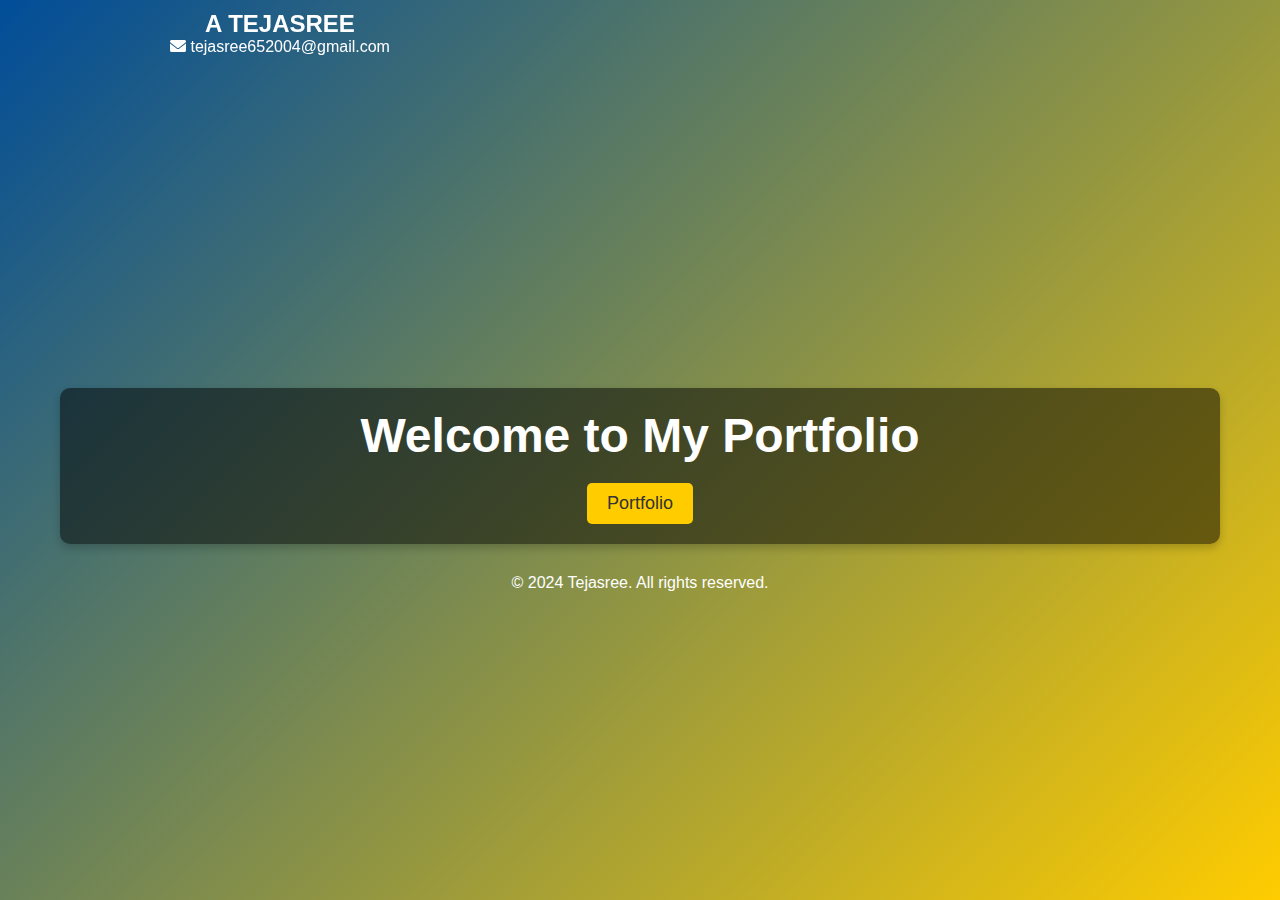
<file: Portfolio/index.html>
<!DOCTYPE html>
<html lang="en">
<head>
  <meta charset="UTF-8">
  <meta name="viewport" content="width=device-width, initial-scale=1.0">
  <title>Tejasree's Portfolio</title>
  
  <link rel="stylesheet" href="landing-style.css">
  <link rel="stylesheet" href="https://cdnjs.cloudflare.com/ajax/libs/font-awesome/6.0.0-beta3/css/all.min.css">
  
</head>
<body>
  <div class="landing-container">
    <header class="header">
      <nav>
        <div class="nav__content">
          <div class="logo"><a href="#">A TEJASREE</a>
          <br><i class="fas fa-envelope"></i> tejasree652004@gmail.com</div>
          </br>
          
          <ul>
           
          </ul>
        </div>
      </nav>
    </header>
    <main class="main-content">
      <div class="intro">
        <h1>Welcome to My Portfolio</h1>
        
        <a href="port.html" class="enter-button">Portfolio </a>
      </div>
    </main>
    <footer class="footer">
      <p>&copy; 2024 Tejasree. All rights reserved.</p>
      
    </footer>
  </div>
</body>
</html>
</file>
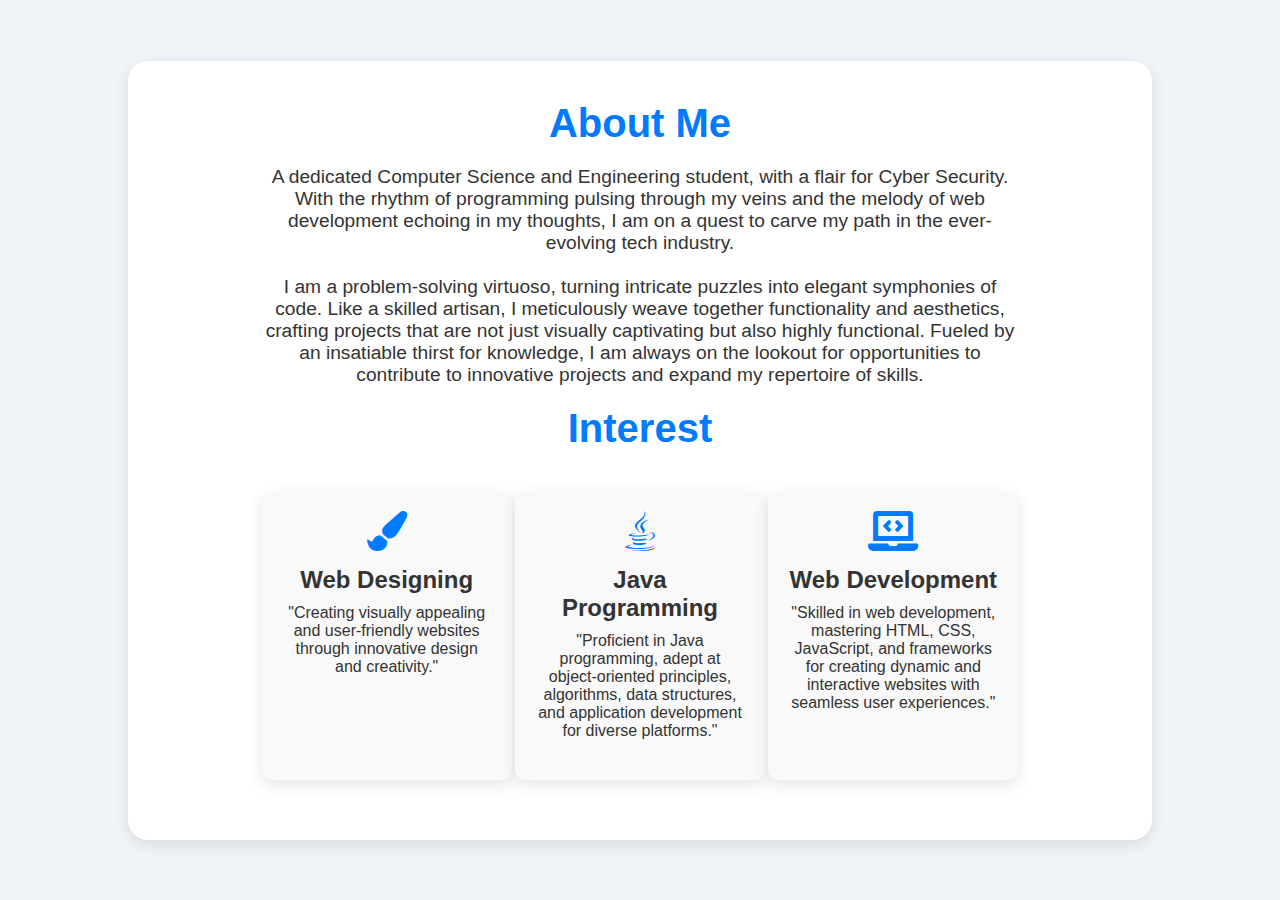
<file: Portfolio/about.html>
<!DOCTYPE html>
<html lang="en">
<head>
    <meta charset="UTF-8">
    <meta name="viewport" content="width=device-width, initial-scale=1.0">
    <title>About Me</title>
    <link rel="stylesheet" href="about.css">
    <link rel="stylesheet" href="https://cdnjs.cloudflare.com/ajax/libs/font-awesome/5.15.3/css/all.min.css">
    <link rel="stylesheet" href="about.js">
</head>
<body>
    <section id="about" class="section">
        <div class="section__container">
            <h2>About Me</h2>
            <p>
                A dedicated Computer Science and Engineering student, with a flair for Cyber Security. With the rhythm of programming pulsing through my veins and the melody of web development echoing in my thoughts, I am on a quest to carve my path in the ever-evolving tech industry.
                <br><br>
                I am a problem-solving virtuoso, turning intricate puzzles into elegant symphonies of code. Like a skilled artisan, I meticulously weave together functionality and aesthetics, crafting projects that are not just visually captivating but also highly functional. Fueled by an insatiable thirst for knowledge, I am always on the lookout for opportunities to contribute to innovative projects and expand my repertoire of skills.
            </p>
            <h2>Interest</h2>
            <div class="services">
                <div class="service web-design">
                    <i class="fas fa-paint-brush"></i>
                    <h3>Web Designing</h3>
                    <p>"Creating visually appealing and user-friendly websites through innovative design and creativity."</p>
                </div>
                <div class="service java-programming">
                    <i class="fab fa-java"></i>
                    <h3>Java Programming</h3>
                    <p>"Proficient in Java programming, adept at object-oriented principles, algorithms, data structures, and application development for diverse platforms."</p>
                </div>
                <div class="service web-development">
                    <i class="fas fa-laptop-code"></i>
                    <h3>Web Development</h3>
                    <p>"Skilled in web development, mastering HTML, CSS, JavaScript, and frameworks for creating dynamic and interactive websites with seamless user experiences."</p>
                </div>
            </div>
        </div>
    </section>
    <script src="script.js"></script>
</body>
</html>
</file>
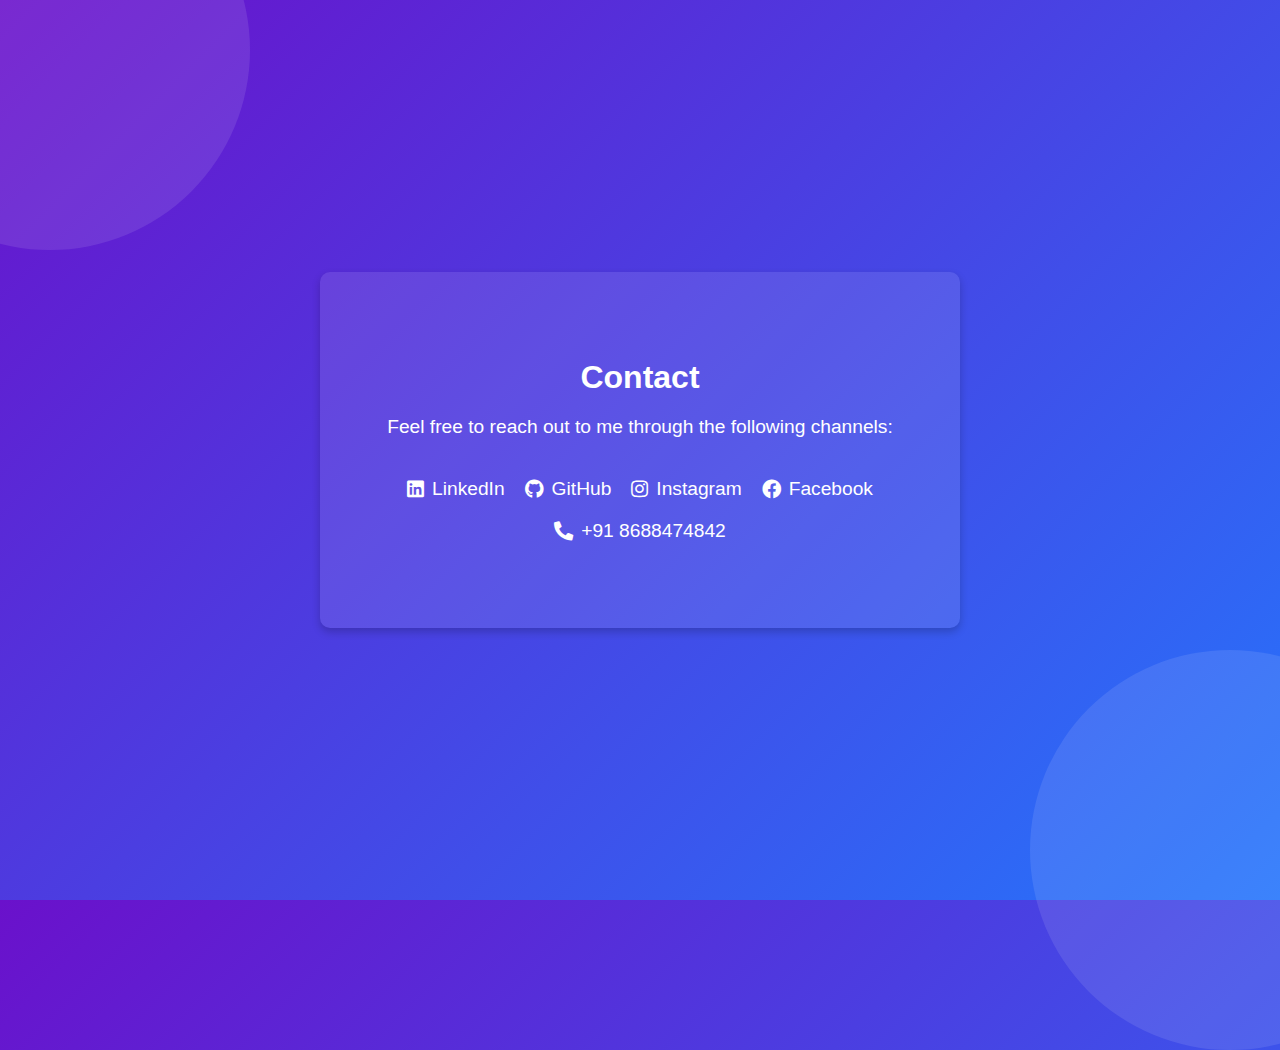
<file: Portfolio/contact.html>
<!DOCTYPE html>
<html lang="en">
<head>
    <meta charset="UTF-8">
    <meta http-equiv="X-UA-Compatible" content="IE=edge">
    <meta name="viewport" content="width=device-width, initial-scale=1.0">
    <link rel="stylesheet" href="https://cdnjs.cloudflare.com/ajax/libs/font-awesome/5.15.3/css/all.min.css">
    <link rel="stylesheet" href="contact.css">
    <script src="contact.js" defer></script>
    <title>Contact</title>
</head>
<body>
    <section id="contact" class="section">
        <div class="section__container">
            <h2>Contact</h2>
            <p>
                Feel free to reach out to me through the following channels:
            </p>
            <ul class="social-icons">
                <li>
                    <a href="https://www.linkedin.com/in/a-teja-sree-46034824a" target="_blank">
                        <i class="fab fa-linkedin"></i> LinkedIn
                    </a>
                </li>
                <li>
                    <a href="https://github.com/amurutejasree" target="_blank">
                        <i class="fab fa-github"></i> GitHub
                    </a>
                </li>
                <li>
                    <a href="https://www.instagram.com/a_teja__sree?igsh=MXVuczB4ancwZG82Yw==" target="_blank">
                        <i class="fab fa-instagram"></i> Instagram
                    </a>
                </li>
                <li>
                    <a href="https://www.facebook.com/profile.php?id=100072639788558&mibextid=ZbWKwL" target="_blank">
                        <i class="fab fa-facebook"></i> Facebook
                    </a>
                </li>
                <li>
                    <a href="tel:+ 91 8688474842">
                        <i class="fas fa-phone-alt"></i> +91 8688474842
                    </a>
                </li>
            </ul>
        </div>
    </section>
</body>
</html>
</file>
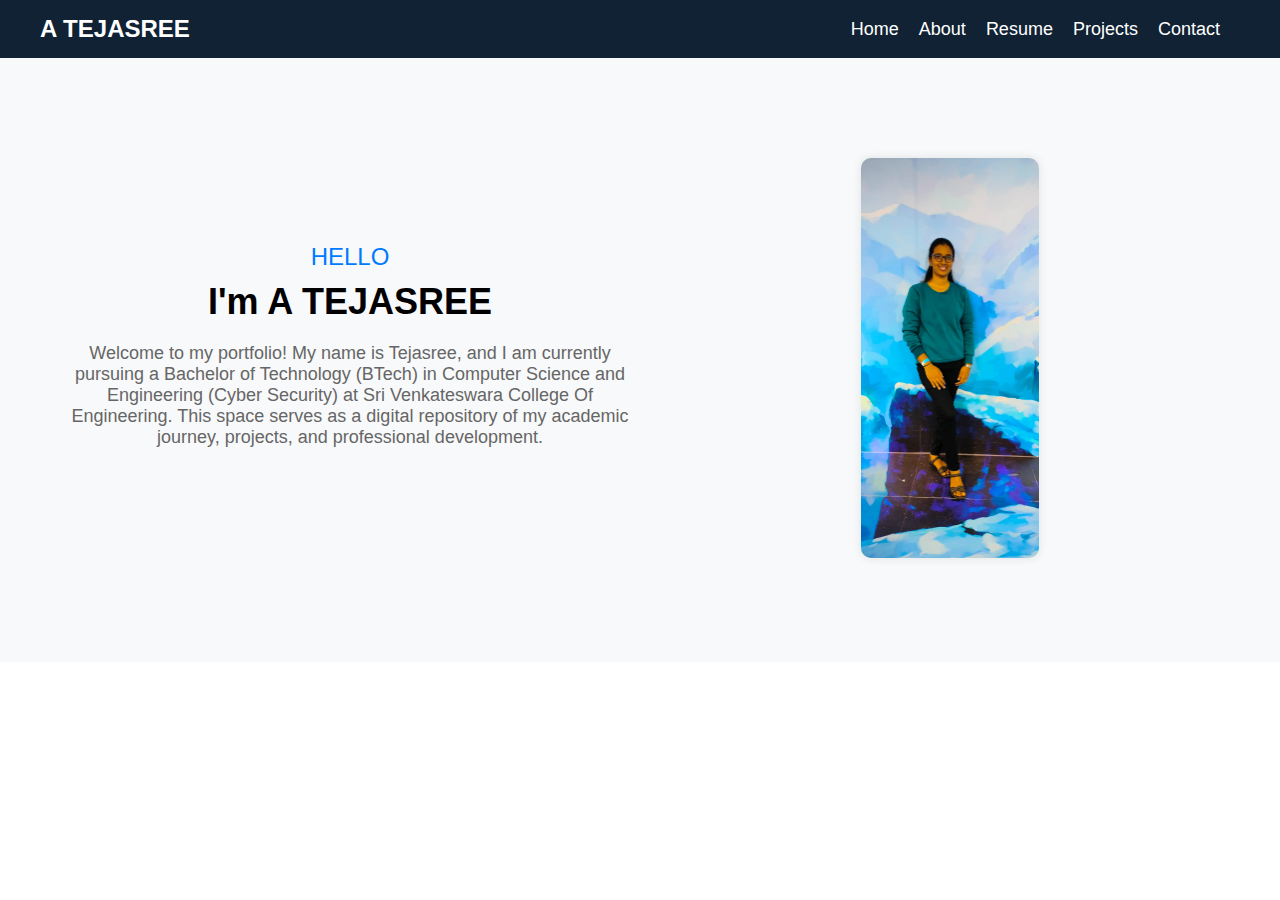
<file: Portfolio/port.html>
<!DOCTYPE html>
<html lang="en">
<head>
    <meta charset="UTF-8">
    <meta http-equiv="X-UA-Compatible" content="IE=edge">
    <meta name="viewport" content="width=device-width, initial-scale=1.0">
    <link rel="stylesheet" href="style.css">
    <script src="script.js" defer></script>
    <title>Web Design Mastery</title>
</head>
<body>
    <nav>
        <div class="nav__content">
            <div class="logo"><a href="#">A TEJASREE</a></div>
      
                <i class="ri-menu-line"></i>
            </label>
            
            <ul>
                <li><a href="#home">Home</a></li>
                <li><a href="about.html">About</a></li>
                <li><a href="resume.html">Resume</a></li>
                <li><a href="project.html">Projects</a></li>
                <li><a href="contact.html">Contact</a></li>
            </ul>
        </div>
    </nav>
    <section id="home" class="section">
        <div class="section__container">
            <div class="content">
                <p class="subtitle">HELLO</p>
                <h1 class="title">
                    I'm <span> A TEJASREE<br /></span>
                </h1>
                <p class="description">
                    Welcome to my portfolio! My name is Tejasree, and I am currently pursuing a Bachelor of Technology (BTech) in Computer Science and Engineering (Cyber Security) at Sri Venkateswara College Of Engineering. This space serves as a digital repository of my academic journey, projects, and professional development.
                </p>
            </div>
            <div class="image">
                <img src="Teja.jpg" alt="profile" class="small-photo" />
            </div>
        </div>
    </section>
</body>
</html>
</file>
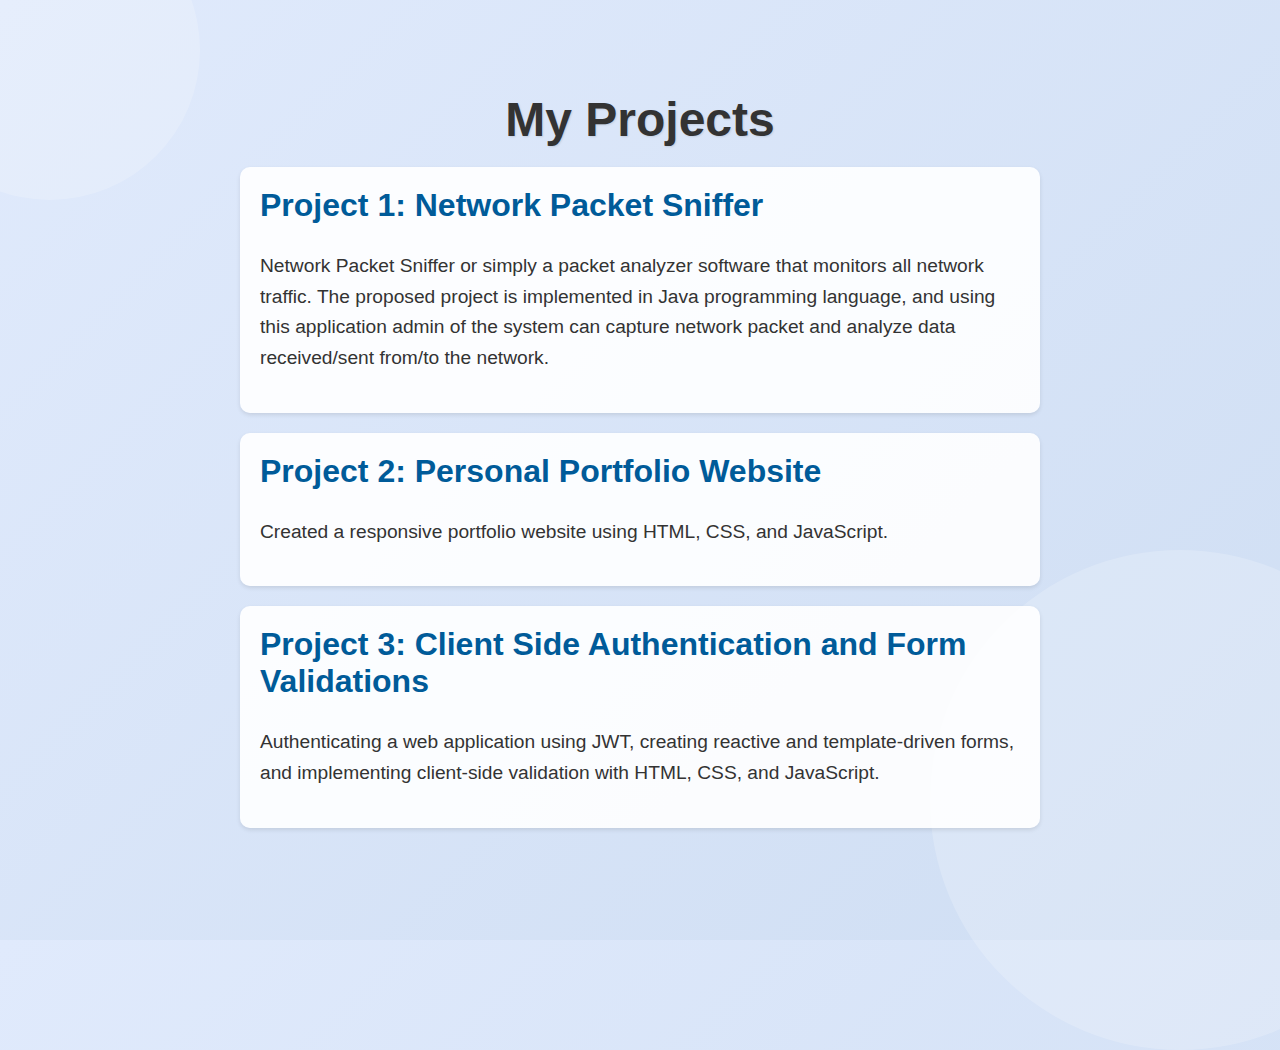
<file: Portfolio/project.html>
<!DOCTYPE html>
<html lang="en">
<head>
    <meta charset="UTF-8">
    <meta name="viewport" content="width=device-width, initial-scale=1.0">
    <title>My Projects</title>
    <link rel="stylesheet" href="project.css">
</head>
<body>
    
    <main>
        <header>
            <h1>My Projects</h1>
        </header>
        <section class="project">
            <h2>Project 1: Network Packet Sniffer</h2>
            <p>Network Packet Sniffer or simply a packet analyzer software that monitors all network traffic. The proposed project is implemented in Java programming language, and using this application admin of the system can capture network packet and analyze data received/sent from/to the network.</p>
        </section>
        <section class="project">
            <h2>Project 2: Personal Portfolio Website</h2>
            <p>Created a responsive portfolio website using HTML, CSS, and JavaScript.</p>
        </section>
        <section class="project">
            <h2>Project 3: Client Side Authentication and Form Validations</h2>
            <p>Authenticating a web application using JWT, creating reactive and template-driven forms, and implementing client-side validation with HTML, CSS, and JavaScript.</p>
        </section>
    </main>
</body>
</html>
</file>
<file: Portfolio/contact.css>
body {
    font-family: Arial, sans-serif;
    margin: 0;
    padding: 0;
    box-sizing: border-box;
    background: linear-gradient(135deg, #6a11cb 0%, #2575fc 100%);
    color: #fff;
    display: flex;
    justify-content: center;
    align-items: center;
    min-height: 100vh;
    position: relative;
    overflow: hidden;
}

body::before {
    content: '';
    position: absolute;
    top: -150px;
    left: -150px;
    width: 400px;
    height: 400px;
    background: rgba(255, 255, 255, 0.1);
    border-radius: 50%;
    z-index: 0;
}

body::after {
    content: '';
    position: absolute;
    bottom: -150px;
    right: -150px;
    width: 400px;
    height: 400px;
    background: rgba(255, 255, 255, 0.1);
    border-radius: 50%;
    z-index: 0;
}

.section {
    z-index: 1;
    padding: 60px 20px;
    background: rgba(255, 255, 255, 0.1);
    border-radius: 10px;
    box-shadow: 0 4px 8px rgba(0, 0, 0, 0.2);
    max-width: 600px;
    text-align: center;
}

h2 {
    margin-bottom: 20px;
    font-size: 2em;
    color: #fff;
}

p {
    margin-bottom: 30px;
    font-size: 1.2em;
    color: #fff;
}

.social-icons {
    list-style: none;
    padding: 0;
    display: flex;
    justify-content: center;
    flex-wrap: wrap;
}

.social-icons li {
    margin: 10px;
}

.social-icons a {
    color: #fff;
    text-decoration: none;
    font-size: 1.2em;
    transition: color 0.3s;
    display: flex;
    align-items: center;
}

.social-icons a:hover {
    color: #ffdd57;
}

.social-icons i {
    margin-right: 8px;
}
</file>
<file: Portfolio/project.css>
body {
    margin: 0;
    font-family: Arial, sans-serif;
    color: #333;
    background: linear-gradient(135deg, #e0eafc, #cfdef3);
    display: flex;
    flex-direction: column;
    align-items: center;
    justify-content: center;
    min-height: 100vh;
    padding: 20px;
}

header {
    text-align: center;
    margin-bottom: 20px;
}

h1 {
    font-size: 3em;
    margin: 0;
    color: #333;
    text-shadow: 1px 1px 2px rgba(0, 0, 0, 0.1);
}

main {
    max-width: 800px;
    width: 100%;
}

.project {
    background: rgba(255, 255, 255, 0.9);
    padding: 20px;
    border-radius: 10px;
    margin-bottom: 20px;
    box-shadow: 0 2px 4px rgba(0, 0, 0, 0.1);
}

h2 {
    margin-top: 0;
    font-size: 2em;
    color: #005b99;
}

p {
    font-size: 1.2em;
    line-height: 1.6;
    color: #333;
}

.project:hover {
    transform: translateY(-5px);
    transition: transform 0.3s ease;
}

body::before,
body::after {
    content: '';
    position: absolute;
    background: rgba(255, 255, 255, 0.2);
    border-radius: 50%;
    z-index: -1;
}

body::before {
    width: 300px;
    height: 300px;
    top: -100px;
    left: -100px;
}

body::after {
    width: 500px;
    height: 500px;
    bottom: -150px;
    right: -150px;
}
</file>
<file: Portfolio/landing-style.css>
/* Reset default browser styles */
* {
    margin: 0;
    padding: 0;
    box-sizing: border-box;
  }
  
  /* Body and container styling */
  body {
    font-family: 'Arial', sans-serif;
    background: linear-gradient(135deg, #004d99, #ffcc00);
    color: #fff;
    display: flex;
    justify-content: center;
    align-items: center;
    height: 100vh;
    text-align: center;
  }
  
  .landing-container {
    width: 100%;
    max-width: 1200px;
    padding: 20px;
  }
  
  .header nav {
    background: transparent;
    color: #fff;
    padding: 10px 0;
    position: fixed;
    width: 100%;
    top: 0;
    z-index: 1000;
  }
  
  .nav__content {
    display: flex;
    justify-content: space-between;
    align-items: center;
    max-width: 1100px;
    margin: 0 auto;
    padding: 0 20px;
  }
  
  .logo a {
    color: #fff;
    text-decoration: none;
    font-size: 24px;
    font-weight: bold;
  }
  
  .nav__content ul {
    list-style: none;
    display: flex;
    justify-content: space-between;
  }
  
  .nav__content ul li a {
    color: #fff;
    text-decoration: none;
    padding: 0 15px;
    transition: color 0.3s ease;
  }
  
  .nav__content ul li a:hover {
    color: #ffcc00;
  }
  
  .main-content {
    margin-top: 100px;
  }
  
  .intro {
    padding: 20px;
    background: rgba(0, 0, 0, 0.5);
    border-radius: 10px;
    box-shadow: 0 4px 8px rgba(0, 0, 0, 0.2);
  }
  
  .intro h1 {
    font-size: 48px;
    margin-bottom: 20px;
  }
  
  .intro p {
    font-size: 18px;
    margin-bottom: 20px;
    max-width: 800px;
    margin: 0 auto;
  }
  
  .enter-button {
    display: inline-block;
    padding: 10px 20px;
    font-size: 18px;
    color: #333;
    background: #ffcc00;
    text-decoration: none;
    border-radius: 5px;
    transition: background 0.3s ease;
  }
  
  .enter-button:hover {
    background: #e6b800;
  }
  
  .footer {
    margin-top: 20px;
    padding: 10px;
  }
  
  .footer p {
    margin-bottom: 10px;
  }
  
  .social-icons a {
    color: #fff;
    margin: 0 10px;
    font-size: 24px;
    transition: color 0.3s ease;
  }
  
  .social-icons a:hover {
    color: #ffcc00;
  }
</file>
<file: Portfolio/about.css>
/* Reset default styles */
* {
    margin: 0;
    padding: 0;
    box-sizing: border-box;
    font-family: 'Arial', sans-serif;
}

body {
    background-color: #f0f4f8;
    color: #333;
    display: flex;
    justify-content: center;
    align-items: center;
    min-height: 100vh;
}

.section {
    width: 80%;
    margin: auto;
    background: #fff;
    padding: 20px;
    border-radius: 20px;
    box-shadow: 0 5px 15px rgba(0,0,0,0.1);
    overflow: hidden;
}

.section__container {
    max-width: 800px;
    margin: auto;
    text-align: center;
    position: relative;
    padding: 20px;
    transition: all 0.3s ease-in-out;
}

.section__container:hover {
    transform: scale(1.05);
    box-shadow: 0 10px 20px rgba(0,0,0,0.2);
}

.section__container h2 {
    font-size: 2.5em;
    margin-bottom: 20px;
    color: #007bff;
    position: relative;
    z-index: 2;
}

.section__container p {
    font-size: 1.2em;
    margin-bottom: 20px;
    position: relative;
    z-index: 2;
}

.services {
    display: flex;
    justify-content: space-around;
    flex-wrap: wrap;
    position: relative;
    z-index: 2;
}

.service {
    background: #f9f9f9;
    padding: 20px;
    border-radius: 10px;
    width: 250px;
    margin: 20px 0;
    transition: transform 0.3s ease, background 0.3s ease;
    box-shadow: 0 5px 15px rgba(0,0,0,0.1);
}

.service:hover {
    transform: translateY(-10px);
    background: #007bff;
    color: #fff;
}

.service i {
    font-size: 2.5em;
    margin-bottom: 15px;
    color: #007bff;
    transition: color 0.3s ease;
}

.service:hover i {
    color: #fff;
}

.service h3 {
    font-size: 1.5em;
    margin-bottom: 10px;
}

.service p {
    font-size: 1em;
}

@keyframes float {
    0% {
        transform: translateY(0);
    }
    50% {
        transform: translateY(-10px);
    }
    100% {
        transform: translateY(0);
    }
}

.service {
    animation: float 4s ease-in-out infinite;
}

.background-shape {
    content: '';
    position: absolute;
    top: -50px;
    right: -50px;
    width: 200px;
    height: 200px;
    background: #007bff;
    border-radius: 50%;
    opacity: 0.1;
    z-index: 1;
}
</file>
<file: Portfolio/style.css>
/* Reset default styles */
* {
  margin: 0;
  padding: 0;
  box-sizing: border-box;
}

body {
  font-family: Arial, sans-serif;
}

/* Navigation styles */
nav {
  background-color: #102234; /* Change background color * /* Change text color */
  padding: 15px 10px; /* Add more padding */
  text-align: center;

}

.nav__content {
  display: flex;
  justify-content: space-between;
  align-items: center;
  max-width: 1200px;
  margin: 0 auto;
}

.logo a {
  color: #fff;
  text-decoration: none;
  font-size: 24px;
  font-weight: bold;
}

ul {
  list-style: none;
  display: flex;
}

ul li {
  margin-right: 20px;
}

ul li a {
  color: #fff;
  text-decoration: none;
  font-size: 18px;
  transition: color 0.3s; /* Add transition effect for smoother color change */
}

ul li a:hover {
  color: #ffc107; /* Change color on hover */
}

/* Section styles */
.section {
  padding: 100px 0;
  background-color: #f8f9fa;
  text-align: center;
}

.section__container {
  max-width: 1200px;
  margin: 0 auto;
  display: flex;
  justify-content: space-between;
  align-items: center;
}

.content {
  flex: 1;
  padding: 0 20px;
}

.title {
  font-size: 36px;
  margin-bottom: 20px;
}

.subtitle {
  font-size: 24px;
  color: #007bff;
  margin-bottom: 10px;
}

.description {
  font-size: 18px;
  color: #666;
  margin-bottom: 30px;
}

.image {
  flex: 1;
  animation: floatImage 5s infinite alternate;
}

.small-photo {
  max-width: 100%;
  max-height: 400px;
  border-radius: 10px;
  box-shadow: 0 0 10px rgba(0, 0, 0, 0.1);
}

@keyframes floatImage {
  0% {
      transform: translateY(0);
  }
  50% {
      transform: translateY(-20px);
  }
  100% {
      transform: translateY(0);
  }
}
</file>
